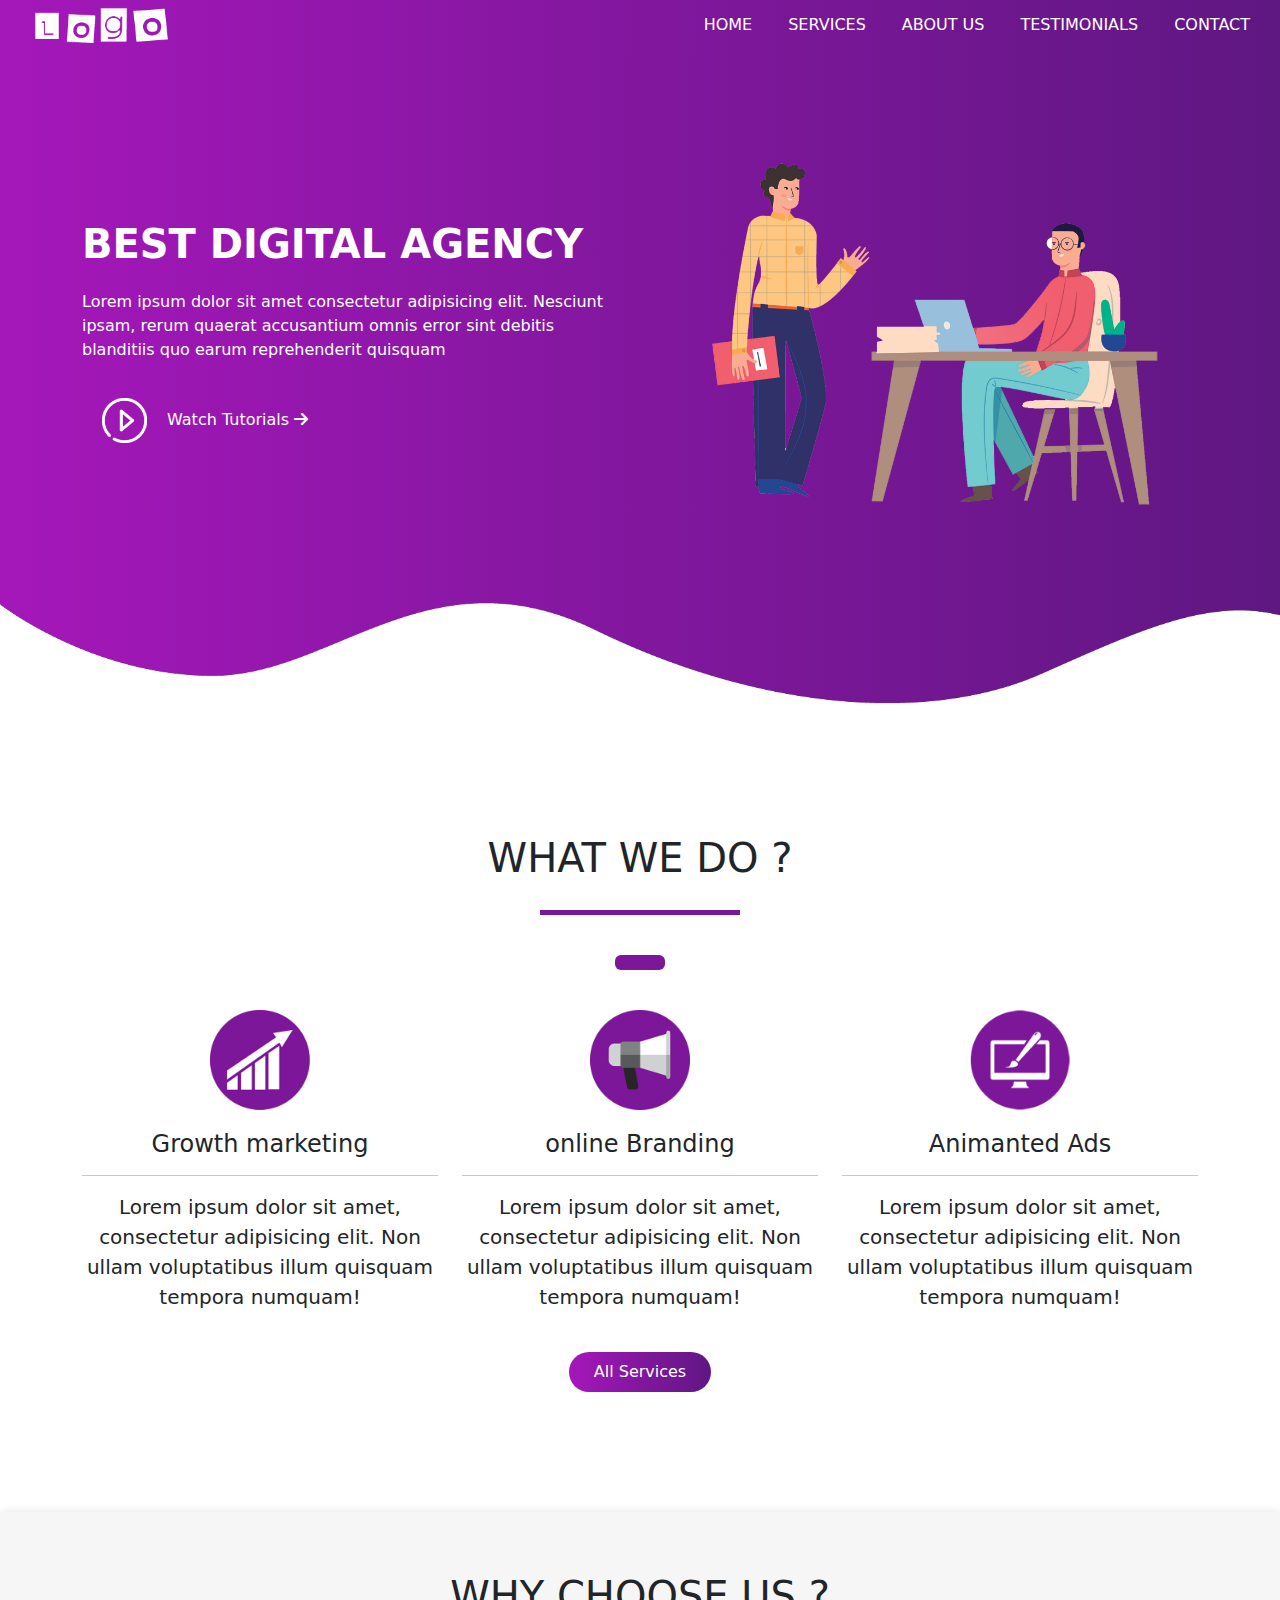
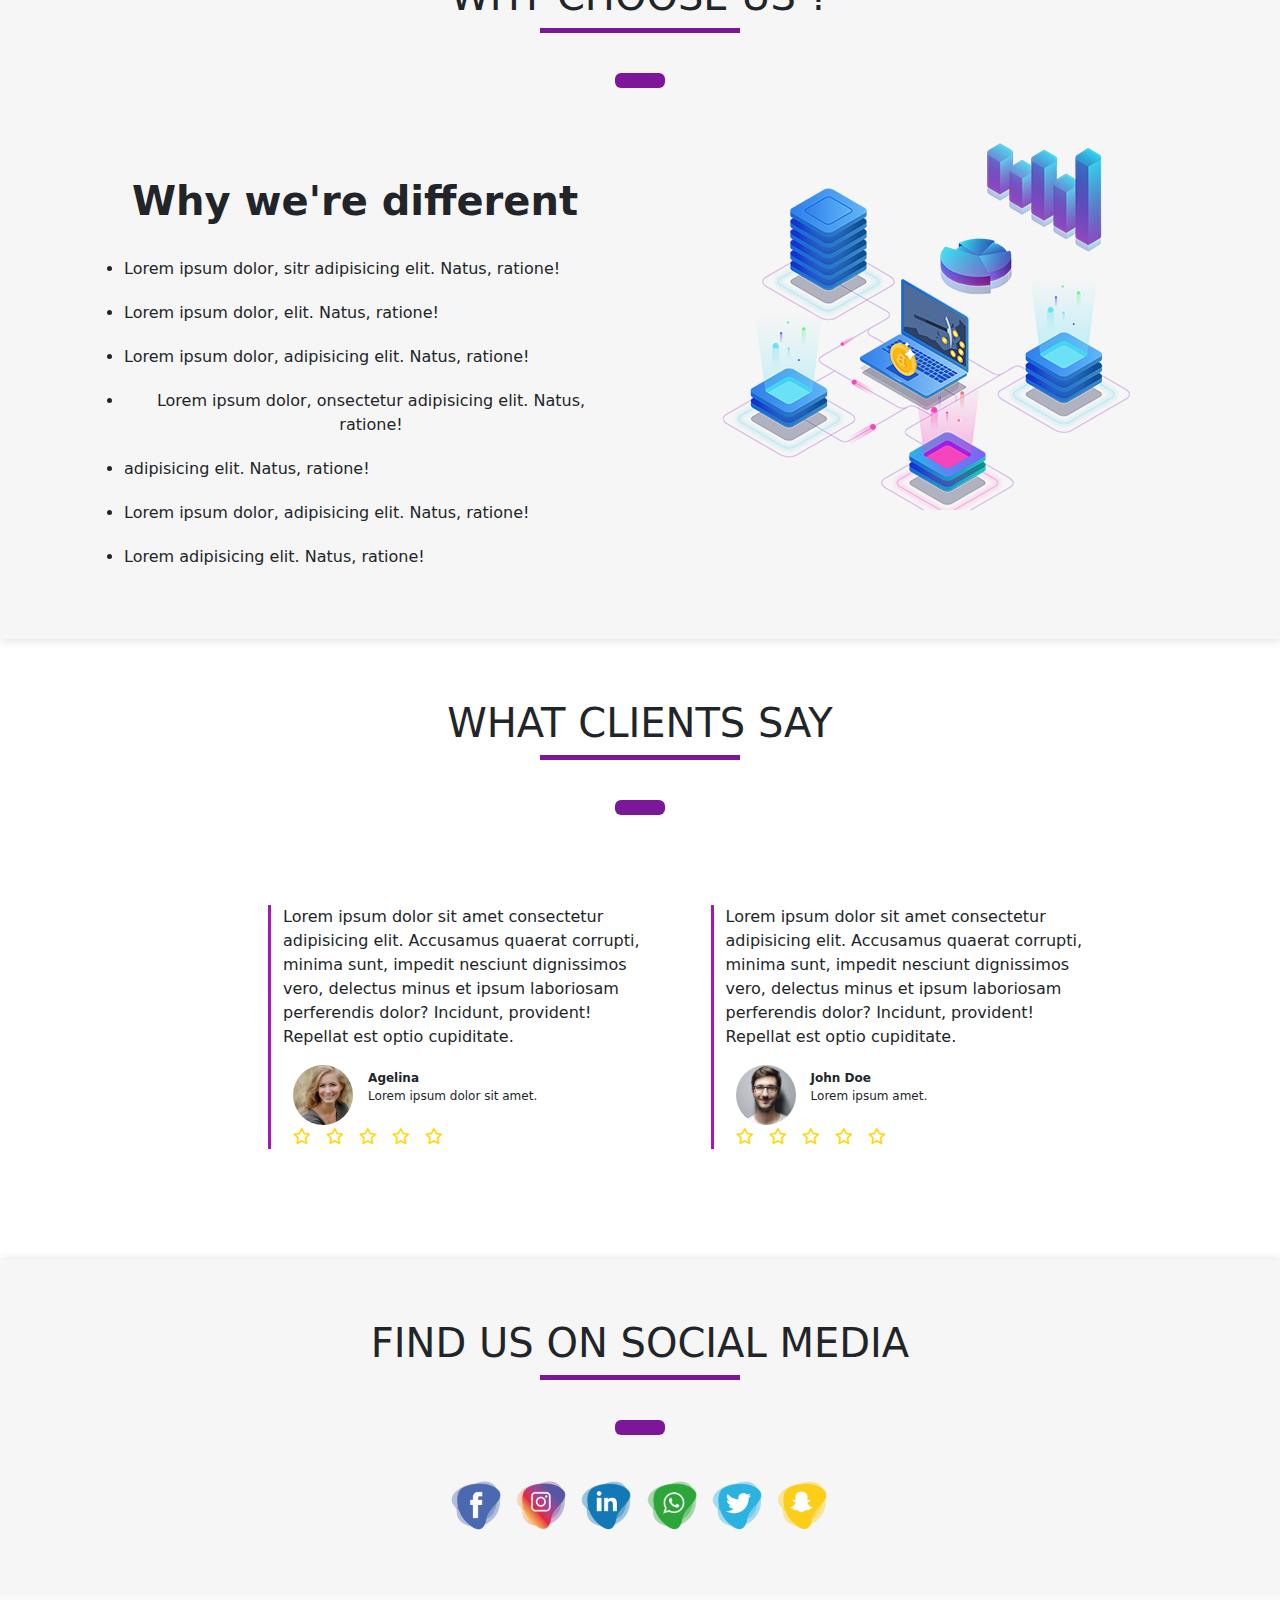
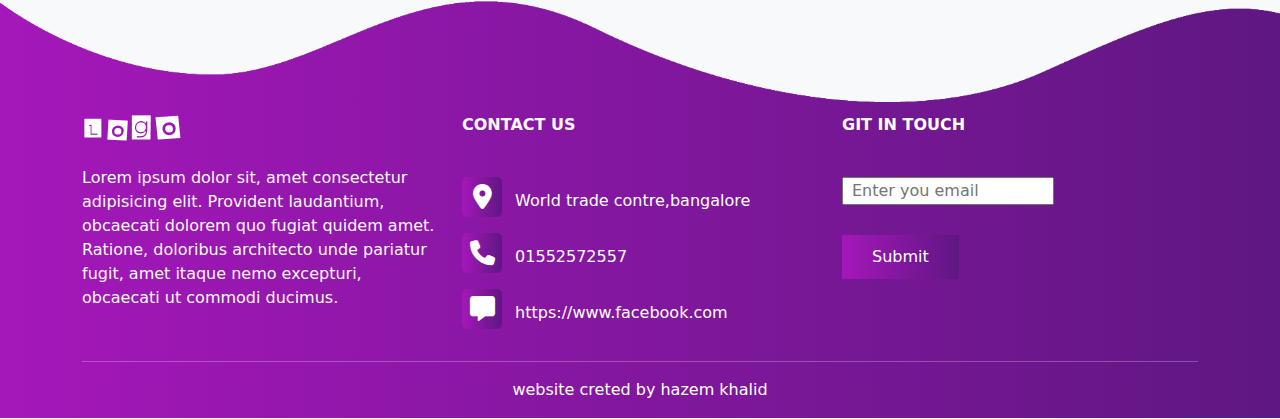
<file: index.html>
<!DOCTYPE html>
<html lang="en">
    <head>
        <meta charset="UTF-8">
        <meta name="viewport" content="width=device-width, initial-scale=1.0">
        <link rel="icon" href="./logo.png">
        <link rel="stylesheet" href="./css/logo.css">
        <link href="https://cdn.jsdelivr.net/npm/bootstrap@5.3.3/dist/css/bootstrap.min.css" 
            rel="stylesheet" 
            integrity="sha384-QWTKZyjpPEjISv5WaRU9OFeRpok6YctnYmDr5pNlyT2bRjXh0JMhjY6hW+ALEwIH" 
            crossorigin="anonymous">
            <script src="https://cdn.jsdelivr.net/npm/bootstrap@5.3.3/dist/js/bootstrap.bundle.min.js" 
                integrity="sha384-YvpcrYf0tY3lHB60NNkmXc5s9fDVZLESaAA55NDzOxhy9GkcIdslK1eN7N6jIeHz" 
                crossorigin="anonymous"></script>
                <link rel="stylesheet" href="./css/all.min.css">
        <title>Logo</title>
    </head>
    <body>
        <section id="nav-bar">
            <nav class="navbar navbar-expand-lg">
                <div class="container-fluid">
                    <a class="navbar-brand" href="#">
                        <img class="h" src="./logo.png" alt="logo">
                    </a>
                    <button class="navbar-toggler border-0 " 
                            type="button" 
                            data-bs-toggle="collapse" 
                            data-bs-target="#navbarNavDropdown" 
                            aria-controls="navbarNavDropdown" 
                            aria-expanded="false" 
                            aria-label="Toggle navigation">
                            <i class="fa-solid fa-bars-staggered"></i>
                    </button>
                    <div class="collapse navbar-collapse " id="navbarNavDropdown">
                        <ul class="navbar-nav ms-auto">
                            <li class="nav-item">
                                <a class="nav-link" href="#banner">HOME</a>
                            </li>
                            <li class="nav-item">
                                <a class="nav-link" href="#services">SERVICES</a>
                            </li>
                            <li class="nav-item">
                                <a class="nav-link" href="#about-us">ABOUT US</a>
                            </li>
                            <li class="nav-item">
                                <a class="nav-link" href="#testimonials">TESTIMONIALS</a>
                            </li>
                            <li class="nav-item">
                                <a class="nav-link" href="#social-medi">CONTACT</a>
                            </li>
                        </ul>
                    </div>
                </div>
            </nav>
        </section>

        <!-----------------------banner section------------------------------->
        
        <section id="banner">
            <div class="container">
                <div class="row">
                    <div class="col-md-6">
                        <p class="bromo-title fs-1 fw-bold ">BEST DIGITAL AGENCY</p>
                        <p>Lorem ipsum dolor sit amet consectetur adipisicing elit. Nesciunt ipsam, rerum quaerat accusantium omnis error sint debitis blanditiis quo earum reprehenderit quisquam</p>
                        <a href="#"><img class="play-btn" src="./play.png" alt="">Watch Tutorials 
                            <i class="fa-solid fa-arrow-right"></i></a>
                        </div>
                        <div class="homeImg col-md-6 text-center">
                            <img src="./home2.png" class="img-fluid " alt="">
                        </div>
                    </div>
                </div>
                <img src="./1wave.png" class="bootom-img" alt="img">

            </section>
            
        
            <!-----------------------services section------------------------------->
            
        <section id="services">
            <div class="container text-center">
                <h1 class="title">WHAT WE DO ?</h1>
                <div class="befor"></div>
                <div class="befor-2"></div>
                <div class="row text-center">
                    <div class="col-md-4 services">
                        <img class="sevices-img" src="./1service.png" alt="img">
                        <h4 class="text-center">Growth marketing</h4>
                        <hr>
                        <p class="lead text-center">Lorem ipsum dolor sit amet, consectetur adipisicing elit. Non ullam voluptatibus illum quisquam tempora numquam!</p>
                    </div>
                    <div class="col-md-4 services">
                        <img class="sevices-img " src="./2service .png" alt="img">
                        <h4 class="text-center">online Branding</h4>
                        <hr>
                        <p class="lead text-center">Lorem ipsum dolor sit amet, consectetur adipisicing elit. Non ullam voluptatibus illum quisquam tempora numquam!</p>
                    </div>
                    <div class="col-md-4 services">
                        <img class="sevices-img " src="./3service.png" alt="img">
                        <h4 class="text-center ">Animanted Ads</h4>
                        <hr>
                        <p class="lead text-center">Lorem ipsum dolor sit amet, consectetur adipisicing elit. Non ullam voluptatibus illum quisquam tempora numquam!</p>
                    </div>
                </div>
                <button type="button" class="mt-4 btn btn-primary">All Services</button>
            </div>
        </section>
    
    <!-- -------------------------About Us------------------------------------ -->

        <section id="about-us">
            <div class="container text-center">
                <h1 class="title">WHY CHOOSE US ?</h1>
                <div class="befor"></div>
                <div class="befor-2"></div>
                <div class="row">
                    <div class="col-md-6 about-us">
                        <p class="about-tilte">Why we're different</p>
                        
                        <ul>
                            <li>Lorem ipsum dolor, sitr adipisicing elit. Natus, ratione!</li>
                            <li>Lorem ipsum dolor, elit. Natus, ratione!</li>
                            <li>Lorem ipsum dolor, adipisicing elit. Natus, ratione!</li>
                            <li>Lorem ipsum dolor, onsectetur adipisicing elit. Natus, ratione!</li>
                            <li> adipisicing elit. Natus, ratione!</li>
                            <li>Lorem ipsum dolor,   adipisicing elit. Natus, ratione!</li>
                            <li>Lorem  adipisicing elit. Natus, ratione!</li>
                        </ul>
                    </div>
                    <div class="col-6 about-us-img">
                        <img src="./network.png" class="img-fluid" alt="">
                    </div>
                </div>
            </div>
        </section>

        <!------------------------------testimomnals------------------------------------------>

        <section id="testimonials">
            <div class="container ">
                <h1 class="title text-center">WHAT CLIENTS SAY</h1>
                <div class="befor"></div>
                <div class="befor-2"></div>
                <div class="row offset-2 ">
                    <div class="col-md-5 testimonials">
                        <p>Lorem ipsum dolor sit amet consectetur adipisicing elit. Accusamus quaerat corrupti, minima sunt, impedit nesciunt dignissimos vero, delectus minus et ipsum laboriosam perferendis dolor? Incidunt, provident! Repellat est optio cupiditate.</p>
                        <img src="./1user.png" alt="">
                        <p class="user-details"><b>Agelina</b><br>Lorem ipsum dolor sit amet.</p>
                        <div class="stars">
                            <i class="fa-regular fa-star"></i>
                            <i class="fa-regular fa-star"></i>
                            <i class="fa-regular fa-star"></i>
                            <i class="fa-regular fa-star"></i>
                            <i class="fa-regular fa-star"></i>
                        </div>
                    </div>
                    <div class="col-md-5 testimonials">
                        <p>Lorem ipsum dolor sit amet consectetur adipisicing elit. Accusamus quaerat corrupti, minima sunt, impedit nesciunt dignissimos vero, delectus minus et ipsum laboriosam perferendis dolor? Incidunt, provident! Repellat est optio cupiditate.</p>
                        <img src="./2user.png" alt="">
                        <p class="user-details"><b>John Doe</b><br>Lorem ipsum amet.
                        </p>
                        <div class="stars">
                            <i class="fa-regular fa-star"></i>
                            <i class="fa-regular fa-star"></i>
                            <i class="fa-regular fa-star"></i>
                            <i class="fa-regular fa-star"></i>
                            <i class="fa-regular fa-star"></i>
                        </div>
                    </div>
                </div>
            </div>
        </section>


        <!----------------------------social media section------------------------------------ -->

        <section id="social-medi">
            <div class="contaier text-center">
                <h1 class="title">FIND US ON SOCIAL MEDIA</h1>
                <div class="befor"></div>
                <div class="befor-2"></div>
                <div class="social-icons">
                    <a href="#"><img src="./facebook.png" alt=""></a>
                    <a href="#"><img src="./instagram.png" alt=""></a>
                    <a href="#"><img src="./linkedin.png" alt=""></a>
                    <a href="#"><img src="./whatsapp.png" alt=""></a>
                    <a href="#"><img src="./twitter.png" alt=""></a>
                    <a href="#"><img src="./snapchat.png" alt=""></a>
                </div>
            </div>
        </section>

        <!-------------------------------footer section--------------------------------------------------- -->

        <section id="footer">
            <img class="footer-img" src="./2wave.png" alt="">
            <div class="container ">
                <div class="row">
                    <div class="col-md-4">
                        <img class="pb-4" src="./logo.png" alt="">
                        <p class="text-light ">Lorem ipsum dolor sit, amet consectetur adipisicing elit. Provident laudantium, obcaecati dolorem quo fugiat quidem amet. Ratione, doloribus architecto unde pariatur fugit, amet itaque nemo excepturi, obcaecati ut commodi ducimus.</p>
                    </div>
                    <div class="col-md-4 footer-box">
                        <p class="text-light fw-bold pb-4">CONTACT US</p>
                        <p><i class="fa-solid fa-location-dot"></i> World trade contre,bangalore</p>
                        <p><i class="fa-solid fa-phone"></i> 01552572557</p>
                        <p><i class="fa-solid fa-message"></i> https://www.facebook.com</p>
                    </div>
                    <div class="col-md-4 ">
                        <p><b>GIT IN TOUCH</b></p>
                        <form action="#">
                            <br>
                            <input id="email" type="email" class="ps-2 form-contrl" placeholder="Enter you email ">
                            <br>
                            <input class="form-submit" type="submit">
                        </form>
                    </div>
                </div>
                <hr>
                <p class="text-center">website creted by hazem khalid </p>
            </div>
        </section>
    </body>
</html>
</file>
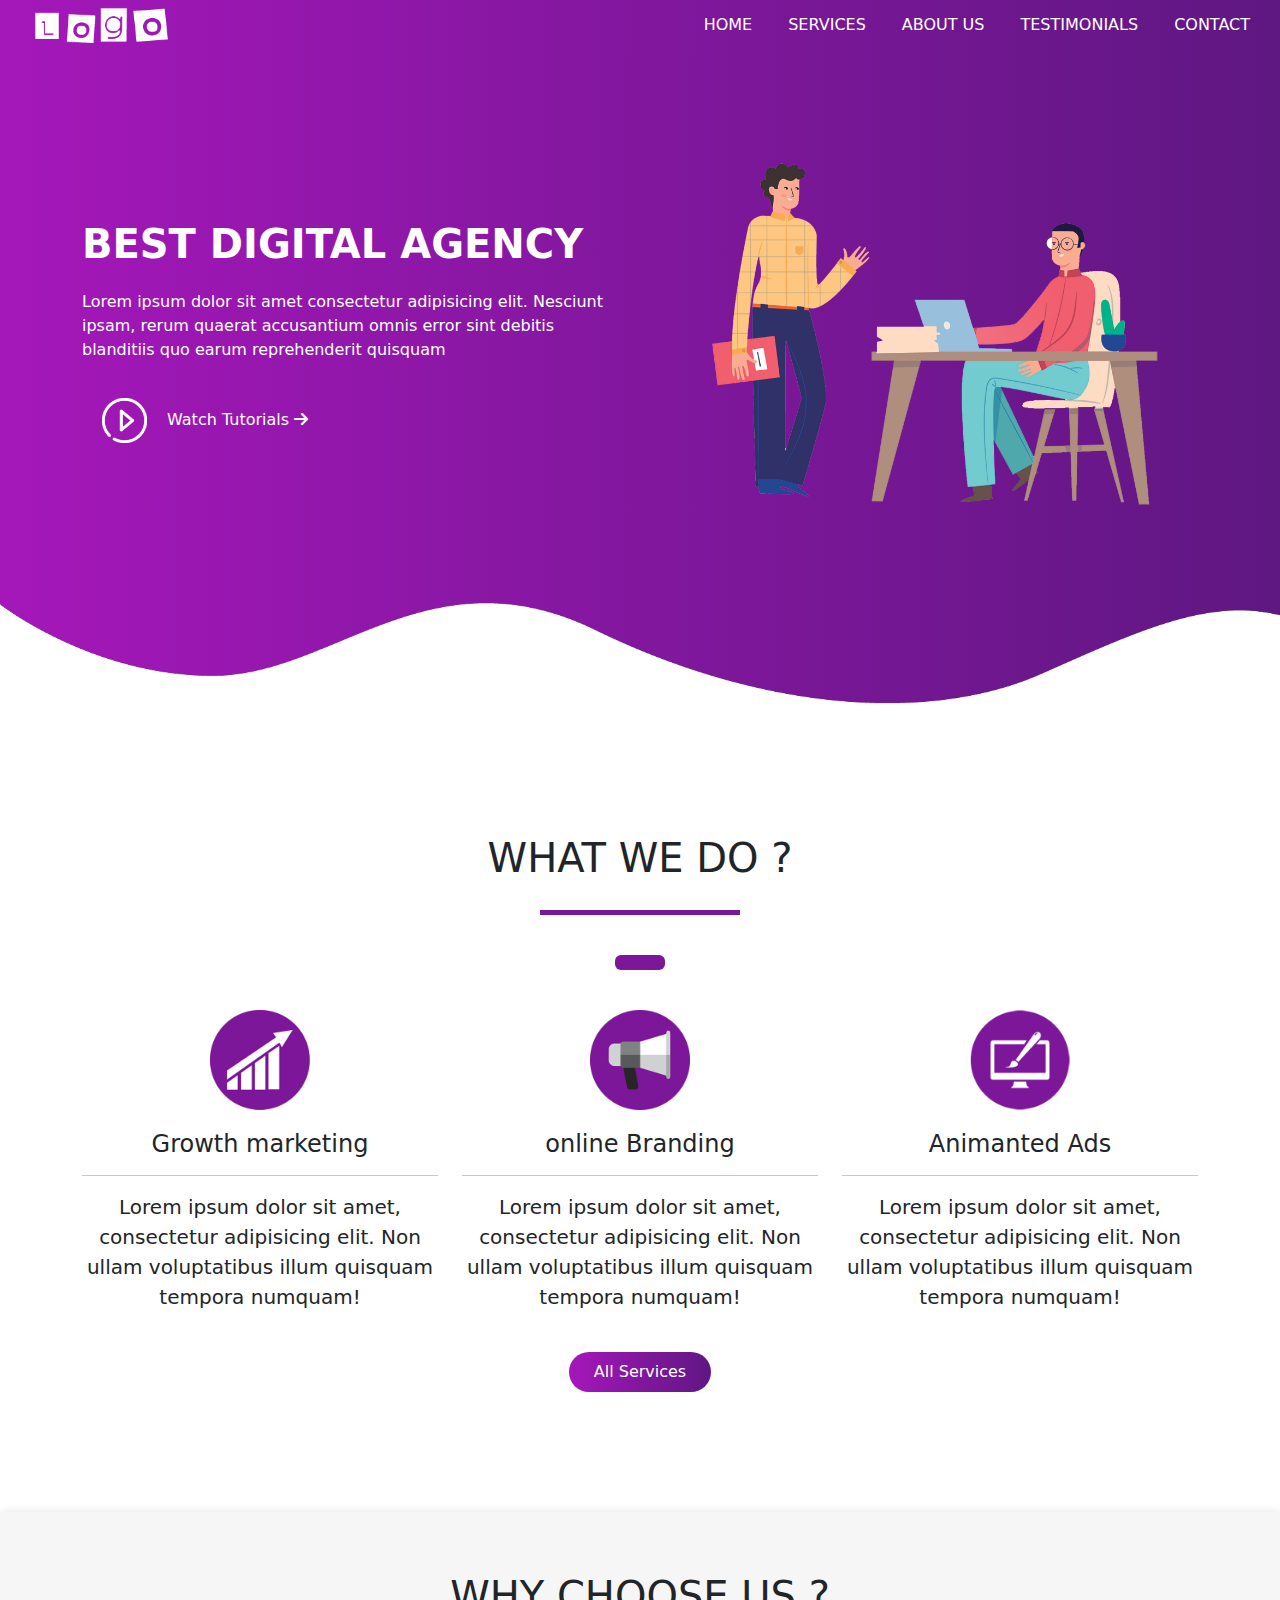
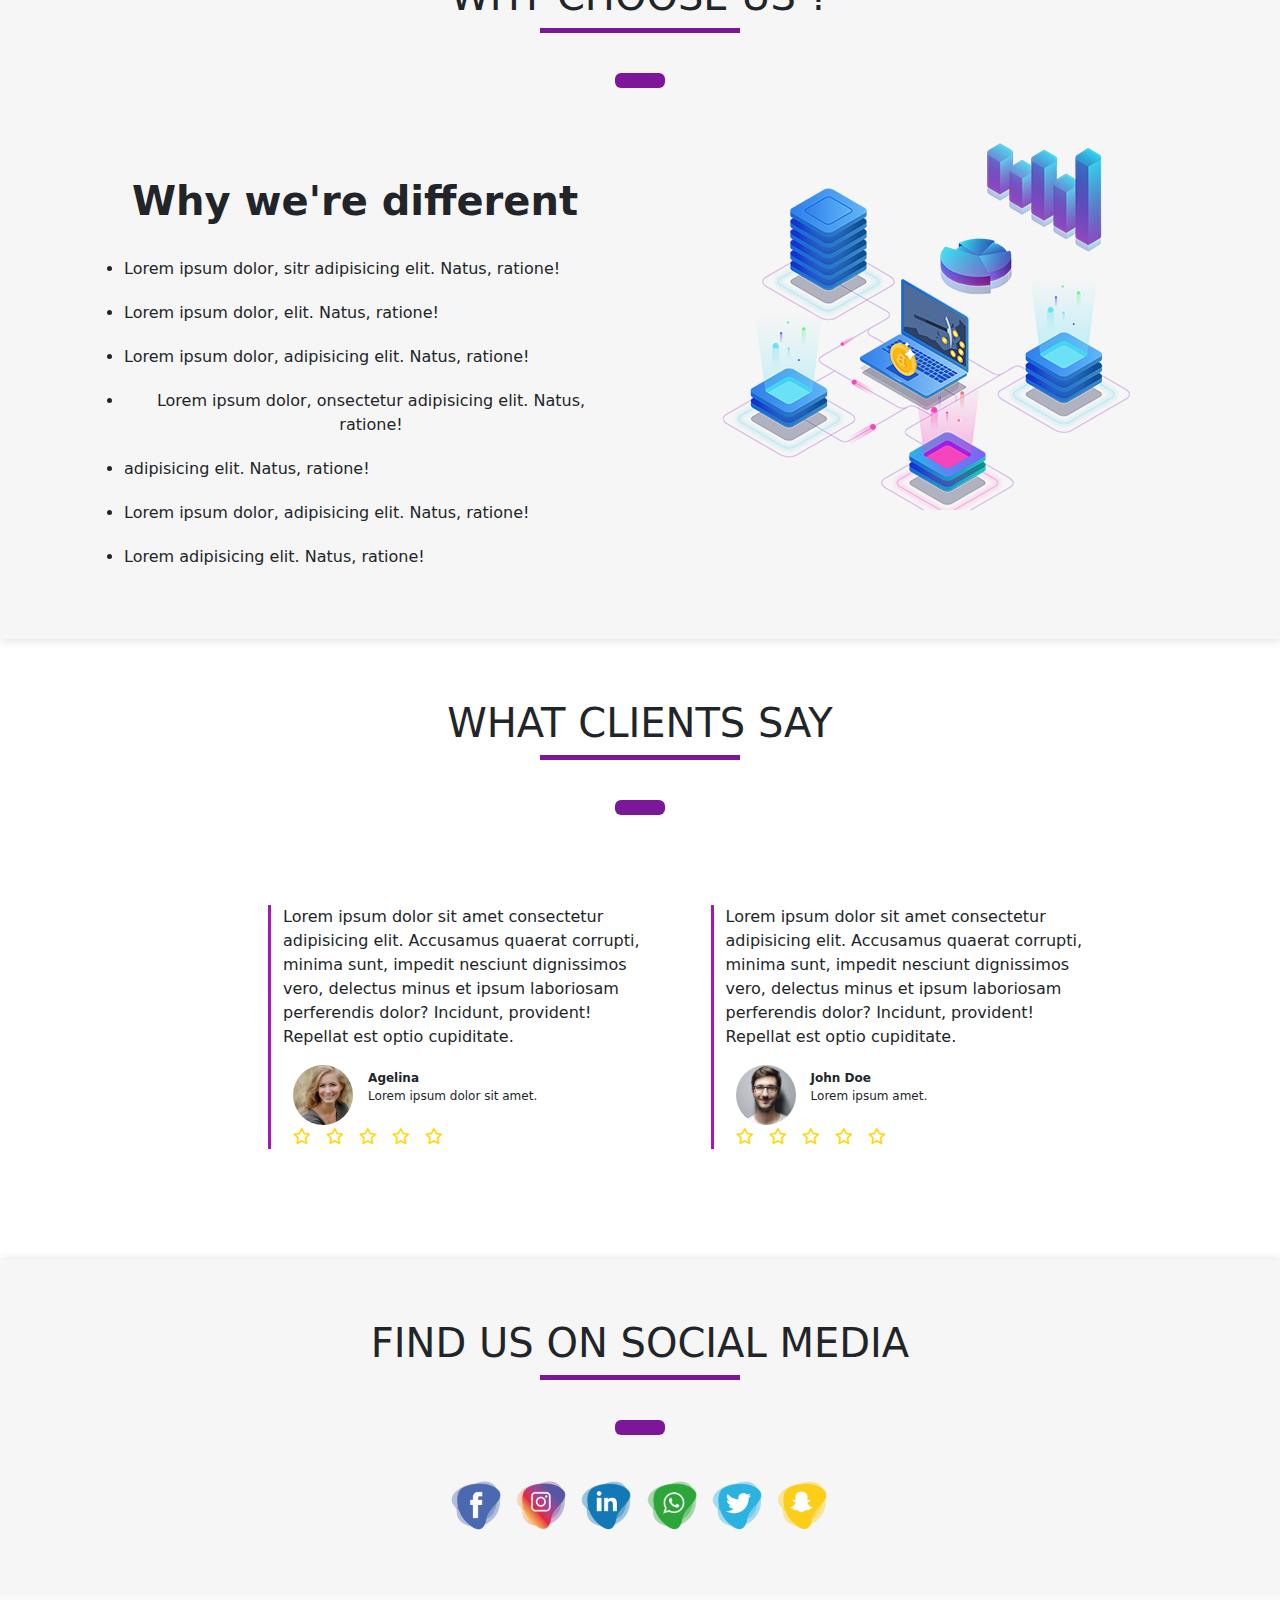
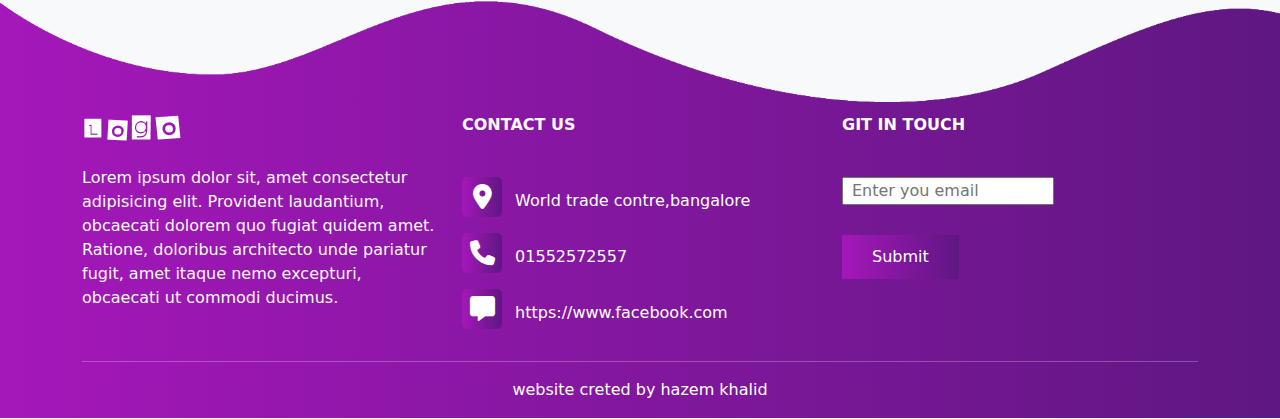
<file: logo.html>
<!DOCTYPE html>
<html lang="en">
    <head>
        <meta charset="UTF-8">
        <meta name="viewport" content="width=device-width, initial-scale=1.0">
        <link rel="stylesheet" href="./css/logo.css">
        <link href="https://cdn.jsdelivr.net/npm/bootstrap@5.3.3/dist/css/bootstrap.min.css" 
            rel="stylesheet" 
            integrity="sha384-QWTKZyjpPEjISv5WaRU9OFeRpok6YctnYmDr5pNlyT2bRjXh0JMhjY6hW+ALEwIH" 
            crossorigin="anonymous">
            <script src="https://cdn.jsdelivr.net/npm/bootstrap@5.3.3/dist/js/bootstrap.bundle.min.js" 
                integrity="sha384-YvpcrYf0tY3lHB60NNkmXc5s9fDVZLESaAA55NDzOxhy9GkcIdslK1eN7N6jIeHz" 
                crossorigin="anonymous"></script>
                <link rel="stylesheet" href="./css/all.min.css">
        <title>Logo</title>
    </head>
    <body>
        <section id="nav-bar">
            <nav class="navbar navbar-expand-lg">
                <div class="container-fluid">
                    <a class="navbar-brand" href="#">
                        <img class="h" src="./images/demo-logo.png" alt="logo">
                    </a>
                    <button class="navbar-toggler border-0 " 
                            type="button" 
                            data-bs-toggle="collapse" 
                            data-bs-target="#navbarNavDropdown" 
                            aria-controls="navbarNavDropdown" 
                            aria-expanded="false" 
                            aria-label="Toggle navigation">
                            <i class="fa-solid fa-bars-staggered"></i>
                    </button>
                    <div class="collapse navbar-collapse " id="navbarNavDropdown">
                        <ul class="navbar-nav ms-auto">
                            <li class="nav-item">
                                <a class="nav-link" href="#banner">HOME</a>
                            </li>
                            <li class="nav-item">
                                <a class="nav-link" href="#services">SERVICES</a>
                            </li>
                            <li class="nav-item">
                                <a class="nav-link" href="#about-us">ABOUT US</a>
                            </li>
                            <li class="nav-item">
                                <a class="nav-link" href="#testimonials">TESTIMONIALS</a>
                            </li>
                            <li class="nav-item">
                                <a class="nav-link" href="#social-medi">CONTACT</a>
                            </li>
                        </ul>
                    </div>
                </div>
            </nav>
        </section>

        <!-----------------------banner section------------------------------->
        
        <section id="banner">
            <div class="container">
                <div class="row">
                    <div class="col-md-6">
                        <p class="bromo-title fs-1 fw-bold ">BEST DIGITAL AGENCY</p>
                        <p>Lorem ipsum dolor sit amet consectetur adipisicing elit. Nesciunt ipsam, rerum quaerat accusantium omnis error sint debitis blanditiis quo earum reprehenderit quisquam</p>
                        <a href="#"><img class="play-btn" src="./images/play.png" alt="">Watch Tutorials 
                            <i class="fa-solid fa-arrow-right"></i></a>
                        </div>
                        <div class="homeImg col-md-6 text-center">
                            <img src="images/home2.png" class="img-fluid " alt="">
                        </div>
                    </div>
                </div>
                <img src="./images/wave1.png" class="bootom-img" alt="img">

            </section>
            
        
            <!-----------------------services section------------------------------->
            
        <section id="services">
            <div class="container text-center">
                <h1 class="title">WHAT WE DO ?</h1>
                <div class="befor"></div>
                <div class="befor-2"></div>
                <div class="row text-center">
                    <div class="col-md-4 services">
                        <img class="sevices-img" src="/images/service1.png" alt="img">
                        <h4 class="text-center">Growth marketing</h4>
                        <hr>
                        <p class="lead text-center">Lorem ipsum dolor sit amet, consectetur adipisicing elit. Non ullam voluptatibus illum quisquam tempora numquam!</p>
                    </div>
                    <div class="col-md-4 services">
                        <img class="sevices-img " src="/images/service2.png" alt="img">
                        <h4 class="text-center">online Branding</h4>
                        <hr>
                        <p class="lead text-center">Lorem ipsum dolor sit amet, consectetur adipisicing elit. Non ullam voluptatibus illum quisquam tempora numquam!</p>
                    </div>
                    <div class="col-md-4 services">
                        <img class="sevices-img " src="/images/service3.png" alt="img">
                        <h4 class="text-center ">Animanted Ads</h4>
                        <hr>
                        <p class="lead text-center">Lorem ipsum dolor sit amet, consectetur adipisicing elit. Non ullam voluptatibus illum quisquam tempora numquam!</p>
                    </div>
                </div>
                <button type="button" class="mt-4 btn btn-primary">All Services</button>
            </div>
        </section>
    
    <!-- -------------------------About Us------------------------------------ -->

        <section id="about-us">
            <div class="container text-center">
                <h1 class="title">WHY CHOOSE US ?</h1>
                <div class="befor"></div>
                <div class="befor-2"></div>
                <div class="row">
                    <div class="col-md-6 about-us">
                        <p class="about-tilte">Why we're different</p>
                        
                        <ul>
                            <li>Lorem ipsum dolor, sitr adipisicing elit. Natus, ratione!</li>
                            <li>Lorem ipsum dolor, elit. Natus, ratione!</li>
                            <li>Lorem ipsum dolor, adipisicing elit. Natus, ratione!</li>
                            <li>Lorem ipsum dolor, onsectetur adipisicing elit. Natus, ratione!</li>
                            <li> adipisicing elit. Natus, ratione!</li>
                            <li>Lorem ipsum dolor,   adipisicing elit. Natus, ratione!</li>
                            <li>Lorem  adipisicing elit. Natus, ratione!</li>
                        </ul>
                    </div>
                    <div class="col-6 about-us-img">
                        <img src="./images/network.png" class="img-fluid" alt="">
                    </div>
                </div>
            </div>
        </section>

        <!------------------------------testimomnals------------------------------------------>

        <section id="testimonials">
            <div class="container ">
                <h1 class="title text-center">WHAT CLIENTS SAY</h1>
                <div class="befor"></div>
                <div class="befor-2"></div>
                <div class="row offset-2 ">
                    <div class="col-md-5 testimonials">
                        <p>Lorem ipsum dolor sit amet consectetur adipisicing elit. Accusamus quaerat corrupti, minima sunt, impedit nesciunt dignissimos vero, delectus minus et ipsum laboriosam perferendis dolor? Incidunt, provident! Repellat est optio cupiditate.</p>
                        <img src="/images/user1.jpg" alt="">
                        <p class="user-details"><b>Agelina</b><br>Lorem ipsum dolor sit amet.</p>
                        <div class="stars">
                            <i class="fa-regular fa-star"></i>
                            <i class="fa-regular fa-star"></i>
                            <i class="fa-regular fa-star"></i>
                            <i class="fa-regular fa-star"></i>
                            <i class="fa-regular fa-star"></i>
                        </div>
                    </div>
                    <div class="col-md-5 testimonials">
                        <p>Lorem ipsum dolor sit amet consectetur adipisicing elit. Accusamus quaerat corrupti, minima sunt, impedit nesciunt dignissimos vero, delectus minus et ipsum laboriosam perferendis dolor? Incidunt, provident! Repellat est optio cupiditate.</p>
                        <img src="/images/user2.jpg" alt="">
                        <p class="user-details"><b>John Doe</b><br>Lorem ipsum amet.
                        </p>
                        <div class="stars">
                            <i class="fa-regular fa-star"></i>
                            <i class="fa-regular fa-star"></i>
                            <i class="fa-regular fa-star"></i>
                            <i class="fa-regular fa-star"></i>
                            <i class="fa-regular fa-star"></i>
                        </div>
                    </div>
                </div>
            </div>
        </section>


        <!----------------------------social media section------------------------------------ -->

        <section id="social-medi">
            <div class="contaier text-center">
                <h1 class="title">FIND US ON SOCIAL MEDIA</h1>
                <div class="befor"></div>
                <div class="befor-2"></div>
                <div class="social-icons">
                    <a href="#"><img src="/images/facebook-icon.png" alt=""></a>
                    <a href="#"><img src="/images/instagram-icon.png" alt=""></a>
                    <a href="#"><img src="/images/linkedin-icon.png" alt=""></a>
                    <a href="#"><img src="/images/whatsapp-icon.png" alt=""></a>
                    <a href="#"><img src="/images/twitter-icon.png" alt=""></a>
                    <a href="#"><img src="/images/snapchat-icon.png" alt=""></a>
                </div>
            </div>
        </section>

        <!-------------------------------footer section--------------------------------------------------- -->

        <section id="footer">
            <img class="footer-img" src="/images/wave2.png" alt="">
            <div class="container ">
                <div class="row">
                    <div class="col-md-4">
                        <img class="pb-4" src="/images/demo-logo.png" alt="">
                        <p class="text-light ">Lorem ipsum dolor sit, amet consectetur adipisicing elit. Provident laudantium, obcaecati dolorem quo fugiat quidem amet. Ratione, doloribus architecto unde pariatur fugit, amet itaque nemo excepturi, obcaecati ut commodi ducimus.</p>
                    </div>
                    <div class="col-md-4 footer-box">
                        <p class="text-light fw-bold pb-4">CONTACT US</p>
                        <p><i class="fa-solid fa-location-dot"></i> World trade contre,bangalore</p>
                        <p><i class="fa-solid fa-phone"></i> 01552572557</p>
                        <p><i class="fa-solid fa-message"></i> https://www.facebook.com</p>
                    </div>
                    <div class="col-md-4 ">
                        <p><b>GIT IN TOUCH</b></p>
                        <form action="#">
                            <br>
                            <input id="email" type="email" class="ps-2 form-contrl" placeholder="Enter you email ">
                            <br>
                            <input class="form-submit" type="submit">
                        </form>
                    </div>
                </div>
                <hr>
                <p class="text-center">website creted by hazem khalid </p>
            </div>
        </section>
    </body>
</html>
</file>
<file: css/logo.css>
.befor{
    content: '';
    background: #7b1798;
    height: 5px;
    width: 200px;
    margin-left: auto;
    margin-right: auto;
    margin-bottom: 40px;
    
}
.befor-2{
    content: '';
    background: #7b1798;
    height: 15px;
    width: 50px;
    margin-left: auto;
    margin-right: auto;
    margin-bottom: 40px;
    animation: icon 2s linear infinite;
    border-radius: 6px;
}
*{
    margin: 0;
    padding: 0;
}
body{
    font-family: sans-serif;
}
#nav-bar{
    position: sticky;
    top: 0;
    z-index: 10;
    .navbar{
        background-image:linear-gradient(to right , #a517ba,#5f1782);
        padding: 0 !important;
    }
    .navbar-brand img{
        height: 40px;
        padding-left: 20px;
    }
    .navbar-nav li{
        padding:  0 10px;
        a{
            color: #fff !important;
            font-size: 600;
            float: right;
            text-align: left;
        }
    }
    .fa-bars-staggered{
        color: #fff;
        font-size: 30px !important;
    }
    .navbar-toggler:focus{
        color: rgba(255, 0, 0, 0);
    }
}

/* <!------------------------banner section----------------------------> */

#banner{
    background-image:linear-gradient(to right , #a517ba,#5f1782);
    color: #fff;
    padding-top: 5% ;
    .homeImg{
        position: relative;
        animation: home 3s linear infinite
    }
    .bromo-title{
        margin-top: 100px;
    }
    .play-btn{
        width: 45px;
        margin: 20px;
    }
    a{
        color: #fff;
        text-decoration: none;
        .fa-arrow-right{
            animation: logo 0.6s linear infinite
        }
    }
    .bootom-img{
        width: 100%;
    }
}
/******************animations banner*********************/
@keyframes logo{
    from{padding-left: 10px;}
    to{padding-left: 20px; }
}
@keyframes home{
    0% , 100% {
        top: 0;
    }
    50%{
        top: -50px;
    }
}


/******************Services section*********************/

#services{
    padding-top: 60px !important;
    margin-top: 60px !important;
    padding-bottom: 60px !important;
    margin-bottom: 60px !important;
    .sevices{
        padding: 20px;
    }
    .sevices-img{
        padding-bottom: 20px;
        width: 100px;
    }
    .title{
        padding-bottom: 20px;
    }
    .btn-primary{
        padding: 8px 25px;
        border: none;
        border-radius: 20px;

        background-image:linear-gradient(to right , #a517ba,#5f1782);
    }
}

/* *******************animation services***************************** */

@keyframes icon{
    0% ,100%{transform: translate(-70px , -50px);}
    50%{transform: translate(70px ,-50px);}
}


/* ************************about us********************************** */

#about-us{
    background-color: #f6f6f6;
    padding-top: 60px;
    padding-bottom: 60px;
    box-shadow: 1px 1px 10px #ddd;
    .about-tilte{
        font-size: 40px;
        font-weight: 600;
        margin-top: 8%;
        padding-left: 50px;
        float: left;
    }
    ul li{
        margin:10px ;
        float: left;
    }
    .about-us-img{
        position: relative;
        animation: about 3s linear infinite
    }
}

/* *********************animation about***************************** */

@keyframes about{
    0% , 100% {
        top: 0;
    }
    50%{
        top: -50px;
    }
}


/* **********************tesimonials********************************************** */

#testimonials{
    padding-top: 60px;
    padding-bottom: 60px;
    .row{
        gap: 50px;
    }
    .testimonials{
        border-left: 3px solid #a517ba;
        margin-top: 50px;
        margin-bottom: 50px;
        .fa-star{
            padding-left: 10px;
            color: gold;
        }
        .user-details{
            display: inline-block;
            font-size: 12px;
        }
        img{
            height: 60px;
            width: 60px;
            border-radius: 50%;
            margin: 0 10px;
        }
    }
}


/* ***************************scocial media section**************************************** */

#social-medi{
    background-color: #f6f6f6;
    padding-top: 60px;
    padding-bottom: 60px;
    box-shadow: 1px 1px 10px #ddd;
    .social-icons img{
        margin: auto;
        width: 60px;
        transition: 0.5s;
    }
    .social-icons a:hover img{
        transform: translateY(-10px);
    }

}



/* *************************footer section**************************************************** */

#footer{
    .footer-img{
        width: 100%;
    }
    border-bottom: 1px solid;
    color: white;
    background-image:linear-gradient(to right , #a517ba,#5f1782);
    img{
        width: 100px;
    }
    .footer-box i{
        margin-right: 8px;
        font-size: 25px;
        height: 40px;
        width: 40px;
        text-align: center;
        padding-top: 7px;
        border-radius:5px;
        background-image:linear-gradient(to right , #a517ba,#5f1782);
    }
    .form-control{
        width: 150px;
    }
    .form-label{
        color: #ddd;
    }
    .form-submit{
        margin-top: 30px;
        padding: 10px 30px;
        background-image:linear-gradient(to right , #a517ba,#5f1782);
        border: none;
        color: white;
    }
}
</file>
